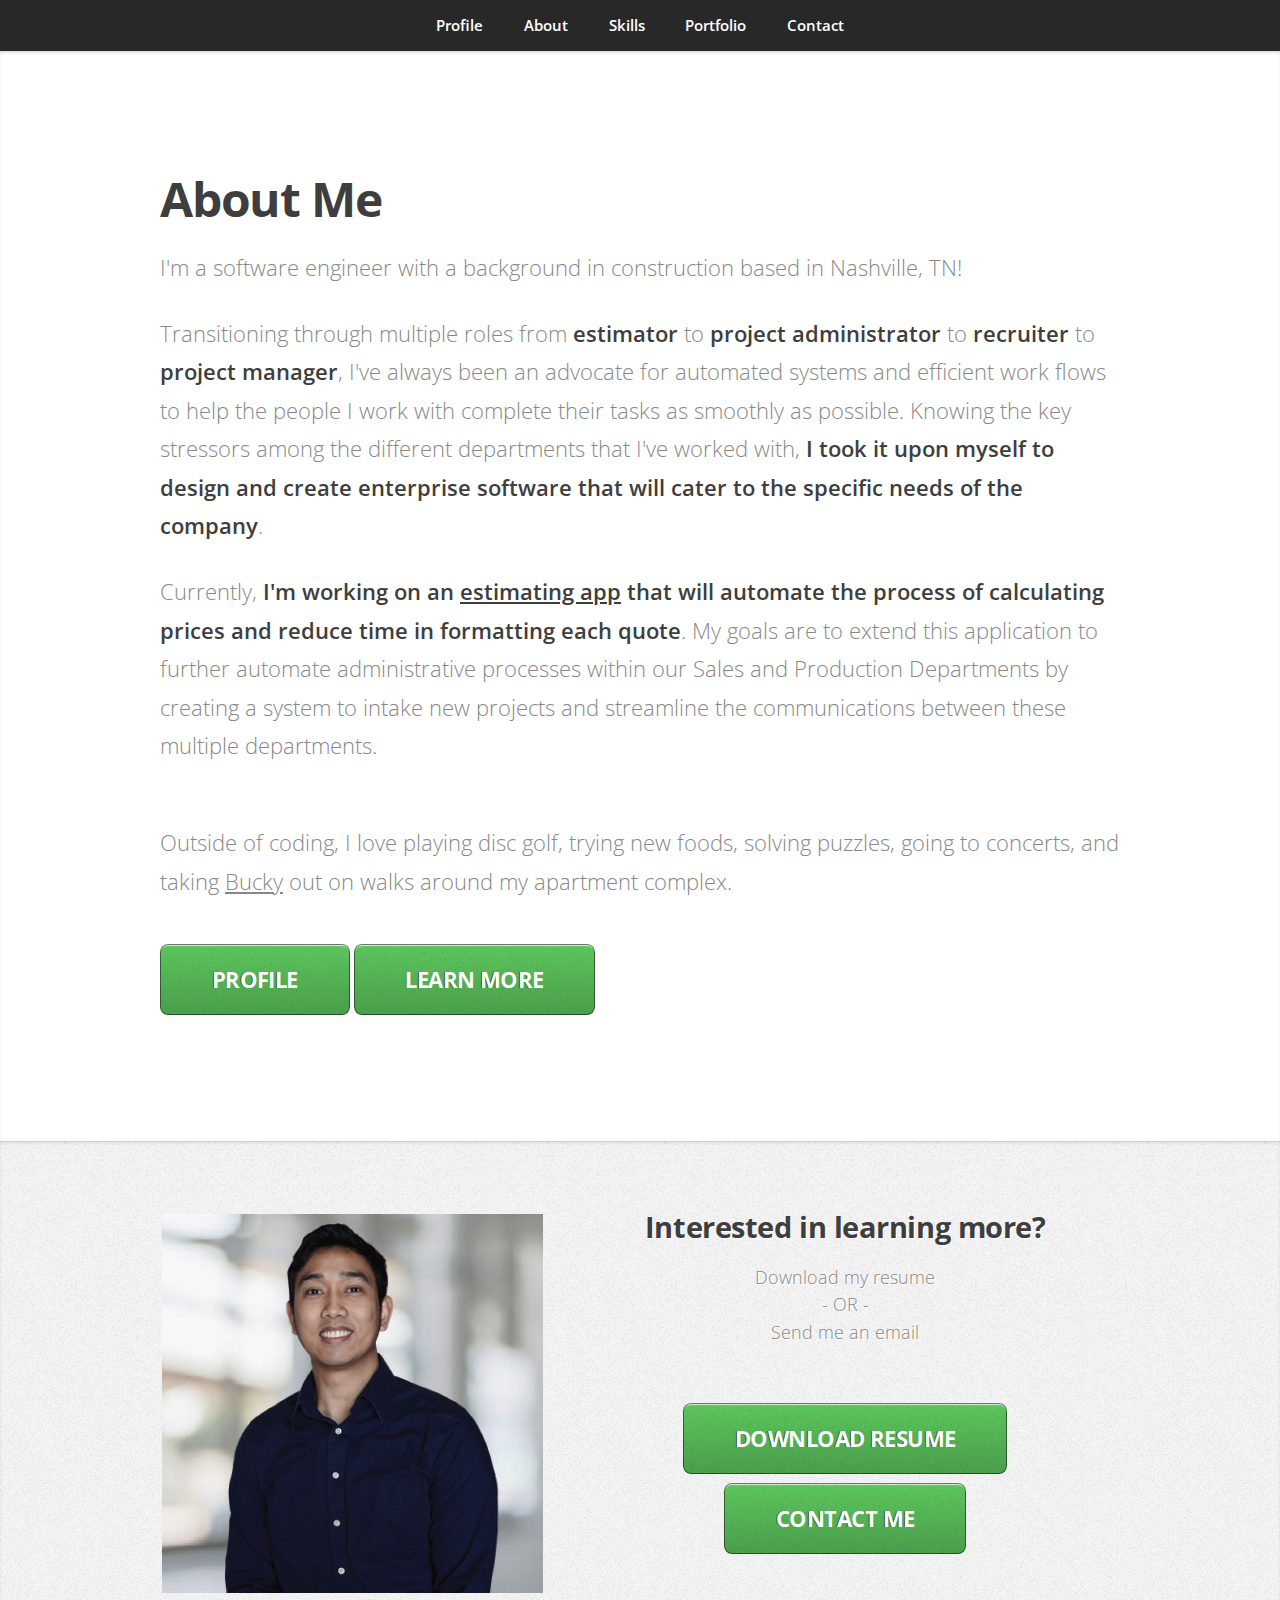
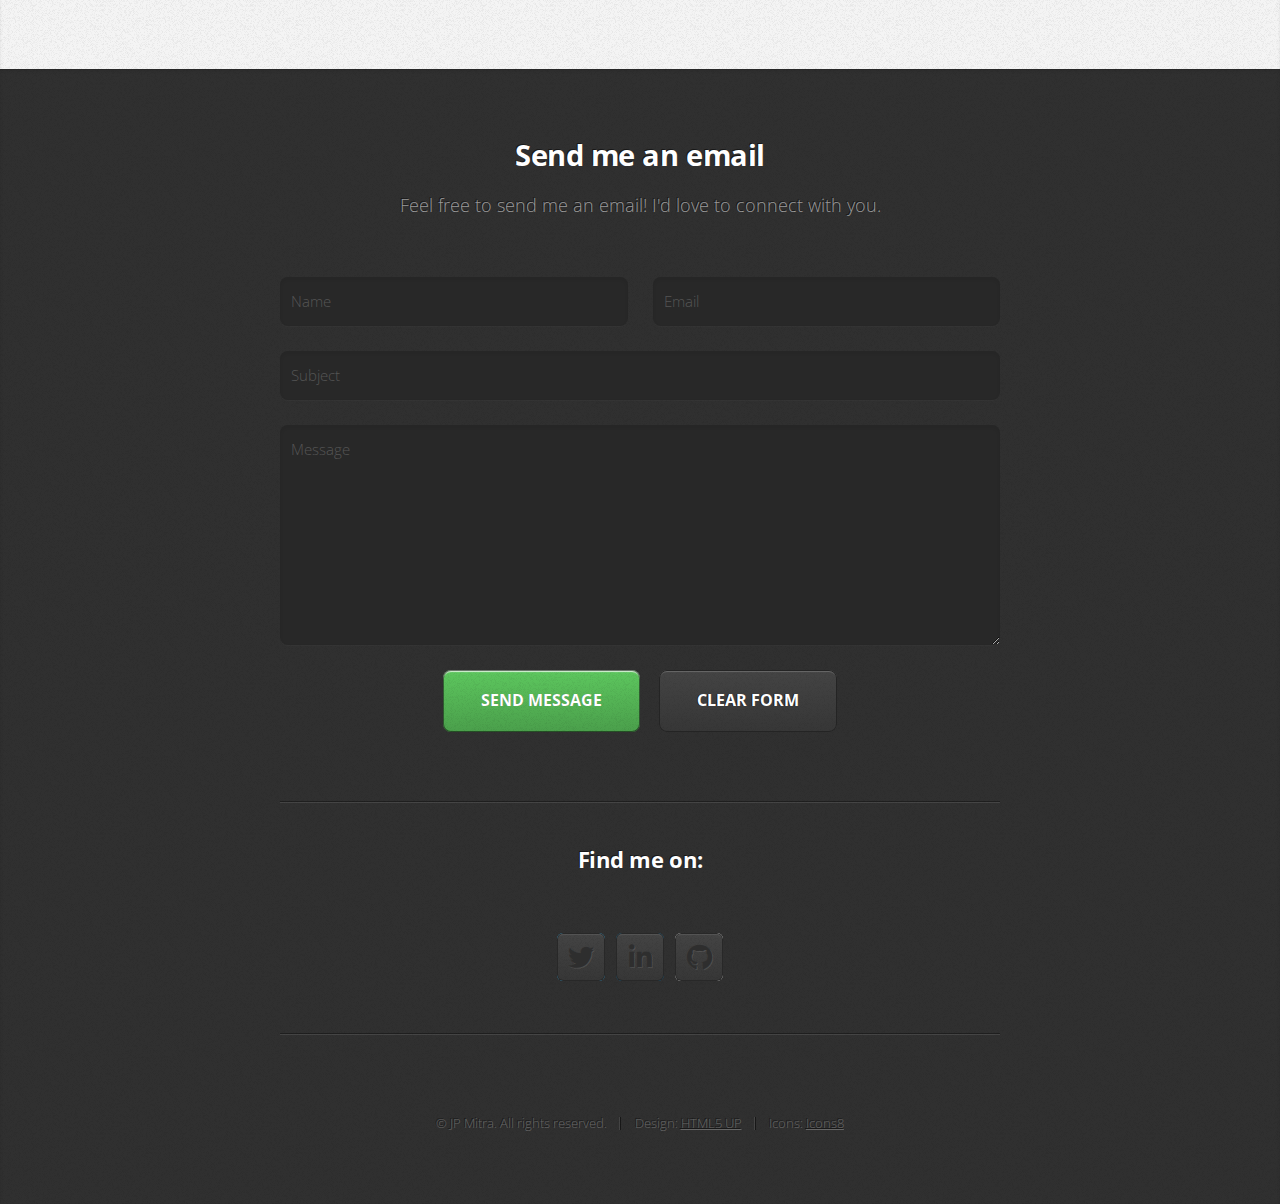
<file: about.html>
<!DOCTYPE HTML>
<!--
	Miniport by HTML5 UP
	html5up.net | @ajlkn
	Free for personal and commercial use under the CCA 3.0 license (html5up.net/license)
-->
<html>
	<head>
		<title>JP Mitra - Portfolio</title>
		<meta charset="utf-8" />
		<meta name="viewport" content="width=device-width, initial-scale=1, user-scalable=no" />
		<link rel="stylesheet" href="assets/css/main.css" />
	</head>
	<body class="is-preload">

		<!-- Nav -->
			<nav id="nav">
				<ul class="container">
					<li><a href="index.html">Profile</a></li>
					<li><a href="#about">About</a></li>
					<li><a href="index.html#skills">Skills</a></li>
					<li><a href="index.html#portfolio">Portfolio</a></li>
					<li><a href="#contact">Contact</a></li>
				</ul>
			</nav>

		<!-- Work -->
		<article id="top" class="wrapper style1">
			<div class="container">
				<header>
					<h1><strong>About Me</strong></h1>
					<p>I'm a software engineer with a background in construction based in Nashville, TN!</p>
					<br>
					<p>Transitioning through multiple roles from <strong>estimator</strong> to <strong>project administrator</strong> to <strong>recruiter</strong> to <strong>project manager</strong>, I've always been an advocate for automated systems and efficient work flows to help the people I work with complete their tasks as smoothly as possible. Knowing the key stressors among the different departments that I've worked with, <strong>I took it upon myself to design and create enterprise software that will cater to the specific needs of the company</strong>.</p>
					<br>
					<p>Currently, <strong>I'm working on an <a target="_blank" href="https://wa-console-manager-demo.netlify.app/">estimating app</a> that will automate the process of calculating prices and reduce time in formatting each quote</strong>. My goals are to extend this application to further automate administrative processes within our Sales and Production Departments by creating a system to intake new projects and streamline the communications between these multiple departments.</p>
				</header>
				<footer>
					<p>Outside of coding, I love playing disc golf, trying new foods, solving puzzles, going to concerts, and taking <a target="_blank" href="https://club-professionals.netlify.app/bucket.html">Bucky</a> out on walks around my apartment complex.</p>
					<a href="index.html" class="button large scrolly">PROFILE</a>
					<a href="#skills" class="button large scrolly">LEARN MORE</a>
				</footer>
			</div>
		</article>

		<!-- Home -->
			<article id="skills" class="wrapper style2">
				<div class="container">
					<div class="row">
						<div class="col-4 col-5-large col-12-medium">
							<span class="image fit about"><img src="images/jp-2022-color.jpg" alt="JP Mitra Profile Pic" /></span>
						</div>
						<div class="col-8 col-7-large col-12-medium">
							<header>
								<h2>Interested in learning more?</h2>
								<p>Download my resume <br>
								- OR - <br>
								Send me an email</p>
							</header>
							<a href="images/JP Mitra Resume (2022).pdf" class="button large">DOWNLOAD RESUME</a>
							<a href="#contact" class="button large scrolly">CONTACT ME</a>
						</div>
					</div>
				</div>
			</article>

		<!-- Contact -->
			<article id="contact" class="wrapper style4">
				<div class="container medium">
					<header>
						<h2>Send me an email</h2>
						<p>Feel free to send me an email! I'd love to connect with you.</p>
					</header>
					<div class="row">
						<div class="col-12">
							<form name="contact" method="post" data-netlify="true">
								<div class="row">
									<div class="col-6 col-12-small">
										<input type="text" name="name" id="name" placeholder="Name" />
									</div>
									<div class="col-6 col-12-small">
										<input type="text" name="email" id="email" placeholder="Email" />
									</div>
									<div class="col-12">
										<input type="text" name="subject" id="subject" placeholder="Subject" />
									</div>
									<div class="col-12">
										<textarea name="message" id="message" placeholder="Message"></textarea>
									</div>
									<div class="col-12">
										<ul class="actions">
											<li><input type="submit" value="SEND MESSAGE" /></li>
											<li><input type="reset" value="CLEAR FORM" class="alt" /></li>
										</ul>
									</div>
								</div>
							</form>
						</div>
						<div class="col-12">
							<hr />
							<h3>Find me on:</h3>
							<ul class="social">
								<li><a href="https://twitter.com/JohnestOfPauls" class="icon brands fa-twitter"><span class="label">Twitter</span></a></li>
								<!-- <li><a href="#" class="icon brands fa-facebook-f"><span class="label">Facebook</span></a></li> -->
								<!-- <li><a href="#" class="icon brands fa-dribbble"><span class="label">Dribbble</span></a></li> -->
								<li><a href="https://www.linkedin.com/in/jpmitra/" class="icon brands fa-linkedin-in"><span class="label">LinkedIn</span></a></li>
								<!-- <li><a href="#" class="icon brands fa-tumblr"><span class="label">Tumblr</span></a></li> -->
								<!-- <li><a href="#" class="icon brands fa-google-plus"><span class="label">Google+</span></a></li> -->
								<li><a href="https://github.com/mitch8020" class="icon brands fa-github"><span class="label">Github</span></a></li>
								<!--
								<li><a href="#" class="icon solid fa-rss"><span>RSS</span></a></li>
								<li><a href="#" class="icon brands fa-instagram"><span>Instagram</span></a></li>
								<li><a href="#" class="icon brands fa-foursquare"><span>Foursquare</span></a></li>
								<li><a href="#" class="icon brands fa-skype"><span>Skype</span></a></li>
								<li><a href="#" class="icon brands fa-soundcloud"><span>Soundcloud</span></a></li>
								<li><a href="#" class="icon brands fa-youtube"><span>YouTube</span></a></li>
								<li><a href="#" class="icon brands fa-blogger"><span>Blogger</span></a></li>
								<li><a href="#" class="icon brands fa-flickr"><span>Flickr</span></a></li>
								<li><a href="#" class="icon brands fa-vimeo"><span>Vimeo</span></a></li>
								-->
							</ul>
							<hr />
						</div>
					</div>
					<footer>
						<ul id="copyright">
							<li>&copy; JP Mitra. All rights reserved.</li><li>Design: <a href="http://html5up.net">HTML5 UP</a></li><li>Icons: <a target="_blank" href="https://icons8.com">Icons8</a></li>
						</ul>
					</footer>
				</div>
			</article>

		<!-- Scripts -->
			<script src="assets/js/jquery.min.js"></script>
			<script src="assets/js/jquery.scrolly.min.js"></script>
			<script src="assets/js/browser.min.js"></script>
			<script src="assets/js/breakpoints.min.js"></script>
			<script src="assets/js/util.js"></script>
			<script src="assets/js/main.js"></script>

	</body>
</html>
</file>
<file: assets/css/main.css>
@import url("https://fonts.googleapis.com/css?family=Open+Sans:300,300italic,600,600italic,700");
@import url("fontawesome-all.min.css");

/*
	Miniport by HTML5 UP
	html5up.net | @ajlkn
	Free for personal and commercial use under the CCA 3.0 license (html5up.net/license)
*/

html, body, div, span, applet, object,
iframe, h1, h2, h3, h4, h5, h6, p, blockquote,
pre, a, abbr, acronym, address, big, cite,
code, del, dfn, em, img, ins, kbd, q, s, samp,
small, strike, strong, sub, sup, tt, var, b,
u, i, center, dl, dt, dd, ol, ul, li, fieldset,
form, label, legend, table, caption, tbody,
tfoot, thead, tr, th, td, article, aside,
canvas, details, embed, figure, figcaption,
footer, header, hgroup, menu, nav, output, ruby,
section, summary, time, mark, audio, video {
	margin: 0;
	padding: 0;
	border: 0;
	font-size: 100%;
	font: inherit;
	vertical-align: baseline;}

article, aside, details, figcaption, figure,
footer, header, hgroup, menu, nav, section {
	display: block;}

body {
	line-height: 1;
}

ol, ul {
	list-style: none;
}

blockquote, q {
	quotes: none;
}

	blockquote:before, blockquote:after, q:before, q:after {
		content: '';
		content: none;
	}

table {
	border-collapse: collapse;
	border-spacing: 0;
}

body {
	-webkit-text-size-adjust: none;
}

mark {
	background-color: transparent;
	color: inherit;
}

input::-moz-focus-inner {
	border: 0;
	padding: 0;
}

input, select, textarea {
	-moz-appearance: none;
	-webkit-appearance: none;
	-ms-appearance: none;
	appearance: none;
}

/* Basic */

	html {
		box-sizing: border-box;
	}

	*, *:before, *:after {
		box-sizing: inherit;
	}

	body {
		padding-top: 3.5em;
	}

		body.is-preload *, body.is-preload *:before, body.is-preload *:after {
			-moz-animation: none !important;
			-webkit-animation: none !important;
			-ms-animation: none !important;
			animation: none !important;
			-moz-transition: none !important;
			-webkit-transition: none !important;
			-ms-transition: none !important;
			transition: none !important;
		}

	body, input, textarea, select {
		font-family: 'Open Sans', sans-serif;
		line-height: 1.85em;
		color: #888;
		font-weight: 300;
		font-size: 13pt;
	}

	a {
		-moz-transition: color .2s ease-in-out;
		-webkit-transition: color .2s ease-in-out;
		-ms-transition: color .2s ease-in-out;
		transition: color .2s ease-in-out;
		color: #43B3E0;
		text-decoration: underline;
	}

		a:hover {
			color: #43bff0 !important;
		}

		a img {
			border: 0;
		}

	b, strong {
		font-weight: 600;
		color: #3e3e3e;
	}

	i, em {
		font-style: italic;
	}

	sub {
		position: relative;
		top: 0.5em;
		font-size: 0.8em;
	}

	sup {
		position: relative;
		top: -0.5em;
		font-size: 0.8em;
	}

	blockquote {
		border-left: solid 0.75em #eee;
		padding: 1em 0 1em 1.5em;
		font-style: italic;
	}

	h1, h2, h3, h4, h5, h6 {
		color: #3e3e3e;
		margin: 0 0 0.75em 0;
	}

	h1 a, h2 a, h3 a, h4 a, h5 a, h6 a {
		text-decoration: none;
		color: inherit;
	}

	h2, h3, h4, h5, h6 {
		font-weight: 700;
	}

	h1 {
		font-size: 3.25em;
		letter-spacing: -0.025em;
		font-weight: 300;
	}

		h1 strong {
			font-weight: 700;
		}

	h2 {
		font-size: 2em;
		letter-spacing: -0.015em;
	}

	h3 {
		font-size: 1.5em;
		letter-spacing: -0.015em;
		height: 1.5em;
		padding-bottom: 3em;
		vertical-align: middle;
	}

	h3 + p.tech {
		height: 4em;
		padding-top: .5em;
		vertical-align: middle;
	}

	em, i {
		font-style: italic;
	}

	br.clear {
		clear: both;
	}

	hr {
		border: 0;
		border-top: solid 1px #444;
		border-top-color: rgba(0, 0, 0, 0.35);
		box-shadow: 0px 1px 0px 0px rgba(255, 255, 255, 0.1);
		height: 1px;
		margin: 3em 0;
	}

	p, ul, ol, dl, table {
		margin-bottom: 2em;
	}

	header {
		margin: 0 0 3em 0;
	}

		header > p {
			font-size: 1.25em;
			margin: 0;
		}

	footer {
		margin: 3em 0 0 0;
	}

		footer > p {
			font-size: 1.25em;
		}

/* Container */

	.container {
		margin: 0 auto;
		max-width: calc(100% - 50px);
		width: 1200px;
	}

		.container.medium {
			width: 900px;
		}

		@media screen and (max-width: 1680px) {

			.container {
				width: 1200px;
			}

				.container.medium {
					width: 900px;
				}

		}

		@media screen and (max-width: 1280px) {

			.container {
				width: 960px;
			}

				.container.medium {
					width: 720px;
				}

		}

		@media screen and (max-width: 980px) {

			.container {
				width: 100%;
			}

				.container.medium {
					width: 75%;
				}

		}

		@media screen and (max-width: 736px) {

			.container {
				width: 100%;
				max-width: calc(100% - 30px);
			}

				.container.medium {
					width: 100%;
				}

		}

/* Row */

	.row {
		display: flex;
		flex-wrap: wrap;
		box-sizing: border-box;
		align-items: stretch;
	}

		.row > * {
			box-sizing: border-box;
		}

		.row.gtr-uniform > * > :last-child {
			margin-bottom: 0;
		}

		.row.aln-left {
			justify-content: flex-start;
		}

		.row.aln-center {
			justify-content: center;
		}

		.row.aln-right {
			justify-content: flex-end;
		}

		.row.aln-top {
			align-items: flex-start;
		}

		.row.aln-middle {
			align-items: center;
		}

		.row.aln-bottom {
			align-items: flex-end;
		}

		.row > .imp {
			order: -1;
		}

		.row > .col-1 {
			width: 8.33333%;
		}

		.row > .off-1 {
			margin-left: 8.33333%;
		}

		.row > .col-2 {
			width: 16.66667%;
		}

		.row > .off-2 {
			margin-left: 16.66667%;
		}

		.row > .col-3 {
			width: 25%;
		}

		.row > .off-3 {
			margin-left: 25%;
		}

		.row > .col-4 {
			width: 33.33333%;
		}

		.row > .off-4 {
			margin-left: 33.33333%;
		}

		.row > .col-5 {
			width: 41.66667%;
		}

		.row > .off-5 {
			margin-left: 41.66667%;
		}

		.row > .col-6 {
			width: 50%;
		}

		.row > .off-6 {
			margin-left: 50%;
		}

		.row > .col-7 {
			width: 58.33333%;
		}

		.row > .off-7 {
			margin-left: 58.33333%;
		}

		.row > .col-8 {
			width: 66.66667%;
		}

		.row > .off-8 {
			margin-left: 66.66667%;
		}

		.row > .col-9 {
			width: 75%;
		}

		.row > .off-9 {
			margin-left: 75%;
		}

		.row > .col-10 {
			width: 83.33333%;
		}

		.row > .off-10 {
			margin-left: 83.33333%;
		}

		.row > .col-11 {
			width: 91.66667%;
		}

		.row > .off-11 {
			margin-left: 91.66667%;
		}

		.row > .col-12 {
			width: 100%;
		}

		.row > .off-12 {
			margin-left: 100%;
		}

		.row.gtr-0 {
			margin-top: 0px;
			margin-left: 0px;
		}

			.row.gtr-0 > * {
				padding: 0px 0 0 0px;
			}

			.row.gtr-0.gtr-uniform {
				margin-top: 0px;
			}

				.row.gtr-0.gtr-uniform > * {
					padding-top: 0px;
				}

		.row.gtr-25 {
			margin-top: -6.25px;
			margin-left: -6.25px;
		}

			.row.gtr-25 > * {
				padding: 6.25px 0 0 6.25px;
			}

			.row.gtr-25.gtr-uniform {
				margin-top: -6.25px;
			}

				.row.gtr-25.gtr-uniform > * {
					padding-top: 6.25px;
				}

		.row.gtr-50 {
			margin-top: -12.5px;
			margin-left: -12.5px;
		}

			.row.gtr-50 > * {
				padding: 12.5px 0 0 12.5px;
			}

			.row.gtr-50.gtr-uniform {
				margin-top: -12.5px;
			}

				.row.gtr-50.gtr-uniform > * {
					padding-top: 12.5px;
				}

		.row {
			margin-top: -25px;
			margin-left: -25px;
		}

			.row > * {
				padding: 25px 0 0 25px;
			}

			.row.gtr-uniform {
				margin-top: -25px;
			}

				.row.gtr-uniform > * {
					padding-top: 25px;
				}

		.row.gtr-150 {
			margin-top: -37.5px;
			margin-left: -37.5px;
		}

			.row.gtr-150 > * {
				padding: 37.5px 0 0 37.5px;
			}

			.row.gtr-150.gtr-uniform {
				margin-top: -37.5px;
			}

				.row.gtr-150.gtr-uniform > * {
					padding-top: 37.5px;
				}

		.row.gtr-200 {
			margin-top: -50px;
			margin-left: -50px;
		}

			.row.gtr-200 > * {
				padding: 50px 0 0 50px;
			}

			.row.gtr-200.gtr-uniform {
				margin-top: -50px;
			}

				.row.gtr-200.gtr-uniform > * {
					padding-top: 50px;
				}

		@media screen and (max-width: 1680px) {

			.row {
				display: flex;
				flex-wrap: wrap;
				box-sizing: border-box;
				align-items: stretch;
			}

				.row > * {
					box-sizing: border-box;
				}

				.row.gtr-uniform > * > :last-child {
					margin-bottom: 0;
				}

				.row.aln-left {
					justify-content: flex-start;
				}

				.row.aln-center {
					justify-content: center;
				}

				.row.aln-right {
					justify-content: flex-end;
				}

				.row.aln-top {
					align-items: flex-start;
				}

				.row.aln-middle {
					align-items: center;
				}

				.row.aln-bottom {
					align-items: flex-end;
				}

				.row > .imp-xlarge {
					order: -1;
				}

				.row > .col-1-xlarge {
					width: 8.33333%;
				}

				.row > .off-1-xlarge {
					margin-left: 8.33333%;
				}

				.row > .col-2-xlarge {
					width: 16.66667%;
				}

				.row > .off-2-xlarge {
					margin-left: 16.66667%;
				}

				.row > .col-3-xlarge {
					width: 25%;
				}

				.row > .off-3-xlarge {
					margin-left: 25%;
				}

				.row > .col-4-xlarge {
					width: 33.33333%;
				}

				.row > .off-4-xlarge {
					margin-left: 33.33333%;
				}

				.row > .col-5-xlarge {
					width: 41.66667%;
				}

				.row > .off-5-xlarge {
					margin-left: 41.66667%;
				}

				.row > .col-6-xlarge {
					width: 50%;
				}

				.row > .off-6-xlarge {
					margin-left: 50%;
				}

				.row > .col-7-xlarge {
					width: 58.33333%;
				}

				.row > .off-7-xlarge {
					margin-left: 58.33333%;
				}

				.row > .col-8-xlarge {
					width: 66.66667%;
				}

				.row > .off-8-xlarge {
					margin-left: 66.66667%;
				}

				.row > .col-9-xlarge {
					width: 75%;
				}

				.row > .off-9-xlarge {
					margin-left: 75%;
				}

				.row > .col-10-xlarge {
					width: 83.33333%;
				}

				.row > .off-10-xlarge {
					margin-left: 83.33333%;
				}

				.row > .col-11-xlarge {
					width: 91.66667%;
				}

				.row > .off-11-xlarge {
					margin-left: 91.66667%;
				}

				.row > .col-12-xlarge {
					width: 100%;
				}

				.row > .off-12-xlarge {
					margin-left: 100%;
				}

				.row.gtr-0 {
					margin-top: 0px;
					margin-left: 0px;
				}

					.row.gtr-0 > * {
						padding: 0px 0 0 0px;
					}

					.row.gtr-0.gtr-uniform {
						margin-top: 0px;
					}

						.row.gtr-0.gtr-uniform > * {
							padding-top: 0px;
						}

				.row.gtr-25 {
					margin-top: -6.25px;
					margin-left: -6.25px;
				}

					.row.gtr-25 > * {
						padding: 6.25px 0 0 6.25px;
					}

					.row.gtr-25.gtr-uniform {
						margin-top: -6.25px;
					}

						.row.gtr-25.gtr-uniform > * {
							padding-top: 6.25px;
						}

				.row.gtr-50 {
					margin-top: -12.5px;
					margin-left: -12.5px;
				}

					.row.gtr-50 > * {
						padding: 12.5px 0 0 12.5px;
					}

					.row.gtr-50.gtr-uniform {
						margin-top: -12.5px;
					}

						.row.gtr-50.gtr-uniform > * {
							padding-top: 12.5px;
						}

				.row {
					margin-top: -25px;
					margin-left: -25px;
				}

					.row > * {
						padding: 25px 0 0 25px;
					}

					.row.gtr-uniform {
						margin-top: -25px;
					}

						.row.gtr-uniform > * {
							padding-top: 25px;
						}

				.row.gtr-150 {
					margin-top: -37.5px;
					margin-left: -37.5px;
				}

					.row.gtr-150 > * {
						padding: 37.5px 0 0 37.5px;
					}

					.row.gtr-150.gtr-uniform {
						margin-top: -37.5px;
					}

						.row.gtr-150.gtr-uniform > * {
							padding-top: 37.5px;
						}

				.row.gtr-200 {
					margin-top: -50px;
					margin-left: -50px;
				}

					.row.gtr-200 > * {
						padding: 50px 0 0 50px;
					}

					.row.gtr-200.gtr-uniform {
						margin-top: -50px;
					}

						.row.gtr-200.gtr-uniform > * {
							padding-top: 50px;
						}

		}

		@media screen and (max-width: 1280px) {

			.row {
				display: flex;
				flex-wrap: wrap;
				box-sizing: border-box;
				align-items: stretch;
			}

				.row > * {
					box-sizing: border-box;
				}

				.row.gtr-uniform > * > :last-child {
					margin-bottom: 0;
				}

				.row.aln-left {
					justify-content: flex-start;
				}

				.row.aln-center {
					justify-content: center;
				}

				.row.aln-right {
					justify-content: flex-end;
				}

				.row.aln-top {
					align-items: flex-start;
				}

				.row.aln-middle {
					align-items: center;
				}

				.row.aln-bottom {
					align-items: flex-end;
				}

				.row > .imp-large {
					order: -1;
				}

				.row > .col-1-large {
					width: 8.33333%;
				}

				.row > .off-1-large {
					margin-left: 8.33333%;
				}

				.row > .col-2-large {
					width: 16.66667%;
				}

				.row > .off-2-large {
					margin-left: 16.66667%;
				}

				.row > .col-3-large {
					width: 25%;
				}

				.row > .off-3-large {
					margin-left: 25%;
				}

				.row > .col-4-large {
					width: 33.33333%;
				}

				.row > .off-4-large {
					margin-left: 33.33333%;
				}

				.row > .col-5-large {
					width: 41.66667%;
				}

				.row > .off-5-large {
					margin-left: 41.66667%;
				}

				.row > .col-6-large {
					width: 50%;
				}

				.row > .off-6-large {
					margin-left: 50%;
				}

				.row > .col-7-large {
					width: 58.33333%;
				}

				.row > .off-7-large {
					margin-left: 58.33333%;
				}

				.row > .col-8-large {
					width: 66.66667%;
				}

				.row > .off-8-large {
					margin-left: 66.66667%;
				}

				.row > .col-9-large {
					width: 75%;
				}

				.row > .off-9-large {
					margin-left: 75%;
				}

				.row > .col-10-large {
					width: 83.33333%;
				}

				.row > .off-10-large {
					margin-left: 83.33333%;
				}

				.row > .col-11-large {
					width: 91.66667%;
				}

				.row > .off-11-large {
					margin-left: 91.66667%;
				}

				.row > .col-12-large {
					width: 100%;
				}

				.row > .off-12-large {
					margin-left: 100%;
				}

				.row.gtr-0 {
					margin-top: 0px;
					margin-left: 0px;
				}

					.row.gtr-0 > * {
						padding: 0px 0 0 0px;
					}

					.row.gtr-0.gtr-uniform {
						margin-top: 0px;
					}

						.row.gtr-0.gtr-uniform > * {
							padding-top: 0px;
						}

				.row.gtr-25 {
					margin-top: -6.25px;
					margin-left: -6.25px;
				}

					.row.gtr-25 > * {
						padding: 6.25px 0 0 6.25px;
					}

					.row.gtr-25.gtr-uniform {
						margin-top: -6.25px;
					}

						.row.gtr-25.gtr-uniform > * {
							padding-top: 6.25px;
						}

				.row.gtr-50 {
					margin-top: -12.5px;
					margin-left: -12.5px;
				}

					.row.gtr-50 > * {
						padding: 12.5px 0 0 12.5px;
					}

					.row.gtr-50.gtr-uniform {
						margin-top: -12.5px;
					}

						.row.gtr-50.gtr-uniform > * {
							padding-top: 12.5px;
						}

				.row {
					margin-top: -25px;
					margin-left: -25px;
				}

					.row > * {
						padding: 25px 0 0 25px;
					}

					.row.gtr-uniform {
						margin-top: -25px;
					}

						.row.gtr-uniform > * {
							padding-top: 25px;
						}

				.row.gtr-150 {
					margin-top: -37.5px;
					margin-left: -37.5px;
				}

					.row.gtr-150 > * {
						padding: 37.5px 0 0 37.5px;
					}

					.row.gtr-150.gtr-uniform {
						margin-top: -37.5px;
					}

						.row.gtr-150.gtr-uniform > * {
							padding-top: 37.5px;
						}

				.row.gtr-200 {
					margin-top: -50px;
					margin-left: -50px;
				}

					.row.gtr-200 > * {
						padding: 50px 0 0 50px;
					}

					.row.gtr-200.gtr-uniform {
						margin-top: -50px;
					}

						.row.gtr-200.gtr-uniform > * {
							padding-top: 50px;
						}

		}

		@media screen and (max-width: 980px) {

			.row {
				display: flex;
				flex-wrap: wrap;
				box-sizing: border-box;
				align-items: stretch;
			}

				.row > * {
					box-sizing: border-box;
				}

				.row.gtr-uniform > * > :last-child {
					margin-bottom: 0;
				}

				.row.aln-left {
					justify-content: flex-start;
				}

				.row.aln-center {
					justify-content: center;
				}

				.row.aln-right {
					justify-content: flex-end;
				}

				.row.aln-top {
					align-items: flex-start;
				}

				.row.aln-middle {
					align-items: center;
				}

				.row.aln-bottom {
					align-items: flex-end;
				}

				.row > .imp-medium {
					order: -1;
				}

				.row > .col-1-medium {
					width: 8.33333%;
				}

				.row > .off-1-medium {
					margin-left: 8.33333%;
				}

				.row > .col-2-medium {
					width: 16.66667%;
				}

				.row > .off-2-medium {
					margin-left: 16.66667%;
				}

				.row > .col-3-medium {
					width: 25%;
				}

				.row > .off-3-medium {
					margin-left: 25%;
				}

				.row > .col-4-medium {
					width: 33.33333%;
				}

				.row > .off-4-medium {
					margin-left: 33.33333%;
				}

				.row > .col-5-medium {
					width: 41.66667%;
				}

				.row > .off-5-medium {
					margin-left: 41.66667%;
				}

				.row > .col-6-medium {
					width: 50%;
				}

				.row > .off-6-medium {
					margin-left: 50%;
				}

				.row > .col-7-medium {
					width: 58.33333%;
				}

				.row > .off-7-medium {
					margin-left: 58.33333%;
				}

				.row > .col-8-medium {
					width: 66.66667%;
				}

				.row > .off-8-medium {
					margin-left: 66.66667%;
				}

				.row > .col-9-medium {
					width: 75%;
				}

				.row > .off-9-medium {
					margin-left: 75%;
				}

				.row > .col-10-medium {
					width: 83.33333%;
				}

				.row > .off-10-medium {
					margin-left: 83.33333%;
				}

				.row > .col-11-medium {
					width: 91.66667%;
				}

				.row > .off-11-medium {
					margin-left: 91.66667%;
				}

				.row > .col-12-medium {
					width: 100%;
				}

				.row > .off-12-medium {
					margin-left: 100%;
				}

				.row.gtr-0 {
					margin-top: 0px;
					margin-left: 0px;
				}

					.row.gtr-0 > * {
						padding: 0px 0 0 0px;
					}

					.row.gtr-0.gtr-uniform {
						margin-top: 0px;
					}

						.row.gtr-0.gtr-uniform > * {
							padding-top: 0px;
						}

				.row.gtr-25 {
					margin-top: -6.25px;
					margin-left: -6.25px;
				}

					.row.gtr-25 > * {
						padding: 6.25px 0 0 6.25px;
					}

					.row.gtr-25.gtr-uniform {
						margin-top: -6.25px;
					}

						.row.gtr-25.gtr-uniform > * {
							padding-top: 6.25px;
						}

				.row.gtr-50 {
					margin-top: -12.5px;
					margin-left: -12.5px;
				}

					.row.gtr-50 > * {
						padding: 12.5px 0 0 12.5px;
					}

					.row.gtr-50.gtr-uniform {
						margin-top: -12.5px;
					}

						.row.gtr-50.gtr-uniform > * {
							padding-top: 12.5px;
						}

				.row {
					margin-top: -25px;
					margin-left: -25px;
				}

					.row > * {
						padding: 25px 0 0 25px;
					}

					.row.gtr-uniform {
						margin-top: -25px;
					}

						.row.gtr-uniform > * {
							padding-top: 25px;
						}

				.row.gtr-150 {
					margin-top: -37.5px;
					margin-left: -37.5px;
				}

					.row.gtr-150 > * {
						padding: 37.5px 0 0 37.5px;
					}

					.row.gtr-150.gtr-uniform {
						margin-top: -37.5px;
					}

						.row.gtr-150.gtr-uniform > * {
							padding-top: 37.5px;
						}

				.row.gtr-200 {
					margin-top: -50px;
					margin-left: -50px;
				}

					.row.gtr-200 > * {
						padding: 50px 0 0 50px;
					}

					.row.gtr-200.gtr-uniform {
						margin-top: -50px;
					}

						.row.gtr-200.gtr-uniform > * {
							padding-top: 50px;
						}

		}

		@media screen and (max-width: 736px) {

			.row {
				display: flex;
				flex-wrap: wrap;
				box-sizing: border-box;
				align-items: stretch;
			}

				.row > * {
					box-sizing: border-box;
				}

				.row.gtr-uniform > * > :last-child {
					margin-bottom: 0;
				}

				.row.aln-left {
					justify-content: flex-start;
				}

				.row.aln-center {
					justify-content: center;
				}

				.row.aln-right {
					justify-content: flex-end;
				}

				.row.aln-top {
					align-items: flex-start;
				}

				.row.aln-middle {
					align-items: center;
				}

				.row.aln-bottom {
					align-items: flex-end;
				}

				.row > .imp-small {
					order: -1;
				}

				.row > .col-1-small {
					width: 8.33333%;
				}

				.row > .off-1-small {
					margin-left: 8.33333%;
				}

				.row > .col-2-small {
					width: 16.66667%;
				}

				.row > .off-2-small {
					margin-left: 16.66667%;
				}

				.row > .col-3-small {
					width: 25%;
				}

				.row > .off-3-small {
					margin-left: 25%;
				}

				.row > .col-4-small {
					width: 33.33333%;
				}

				.row > .off-4-small {
					margin-left: 33.33333%;
				}

				.row > .col-5-small {
					width: 41.66667%;
				}

				.row > .off-5-small {
					margin-left: 41.66667%;
				}

				.row > .col-6-small {
					width: 50%;
				}

				.row > .off-6-small {
					margin-left: 50%;
				}

				.row > .col-7-small {
					width: 58.33333%;
				}

				.row > .off-7-small {
					margin-left: 58.33333%;
				}

				.row > .col-8-small {
					width: 66.66667%;
				}

				.row > .off-8-small {
					margin-left: 66.66667%;
				}

				.row > .col-9-small {
					width: 75%;
				}

				.row > .off-9-small {
					margin-left: 75%;
				}

				.row > .col-10-small {
					width: 83.33333%;
				}

				.row > .off-10-small {
					margin-left: 83.33333%;
				}

				.row > .col-11-small {
					width: 91.66667%;
				}

				.row > .off-11-small {
					margin-left: 91.66667%;
				}

				.row > .col-12-small {
					width: 100%;
				}

				.row > .off-12-small {
					margin-left: 100%;
				}

				.row.gtr-0 {
					margin-top: 0px;
					margin-left: 0px;
				}

					.row.gtr-0 > * {
						padding: 0px 0 0 0px;
					}

					.row.gtr-0.gtr-uniform {
						margin-top: 0px;
					}

						.row.gtr-0.gtr-uniform > * {
							padding-top: 0px;
						}

				.row.gtr-25 {
					margin-top: -3.75px;
					margin-left: -3.75px;
				}

					.row.gtr-25 > * {
						padding: 3.75px 0 0 3.75px;
					}

					.row.gtr-25.gtr-uniform {
						margin-top: -3.75px;
					}

						.row.gtr-25.gtr-uniform > * {
							padding-top: 3.75px;
						}

				.row.gtr-50 {
					margin-top: -7.5px;
					margin-left: -7.5px;
				}

					.row.gtr-50 > * {
						padding: 7.5px 0 0 7.5px;
					}

					.row.gtr-50.gtr-uniform {
						margin-top: -7.5px;
					}

						.row.gtr-50.gtr-uniform > * {
							padding-top: 7.5px;
						}

				.row {
					margin-top: -15px;
					margin-left: -15px;
				}

					.row > * {
						padding: 15px 0 0 15px;
					}

					.row.gtr-uniform {
						margin-top: -15px;
					}

						.row.gtr-uniform > * {
							padding-top: 15px;
						}

				.row.gtr-150 {
					margin-top: -22.5px;
					margin-left: -22.5px;
				}

					.row.gtr-150 > * {
						padding: 22.5px 0 0 22.5px;
					}

					.row.gtr-150.gtr-uniform {
						margin-top: -22.5px;
					}

						.row.gtr-150.gtr-uniform > * {
							padding-top: 22.5px;
						}

				.row.gtr-200 {
					margin-top: -30px;
					margin-left: -30px;
				}

					.row.gtr-200 > * {
						padding: 30px 0 0 30px;
					}

					.row.gtr-200.gtr-uniform {
						margin-top: -30px;
					}

						.row.gtr-200.gtr-uniform > * {
							padding-top: 30px;
						}

		}

/* Form */

	form label {
		color: #3e3e3e;
		font-weight: 700;
		display: block;
		margin: 0 0 0.5em 0;
	}

	form input[type=text],
	form input[type=email],
	form input[type=password],
	form select,
	form textarea {
		-moz-transition: background .2s ease-in-out, box-shadow .2s ease-in-out;
		-webkit-transition: background .2s ease-in-out, box-shadow .2s ease-in-out;
		-ms-transition: background .2s ease-in-out, box-shadow .2s ease-in-out;
		transition: background .2s ease-in-out, box-shadow .2s ease-in-out;
		-webkit-appearance: none;
		display: block;
		border: 0;
		padding: 0.75em;
		font-size: 1em;
		border-radius: 8px;
		border: solid 1px #ddd;
		background: #fff;
		color: #bbb;
		box-shadow: inset 0px 2px 3px 1px rgba(0, 0, 0, 0.05), 0px 1px 0px 0px rgba(255, 255, 255, 0.025);
		width: 100%;
	}

		form input[type=text]:focus,
		form input[type=email]:focus,
		form input[type=password]:focus,
		form select:focus,
		form textarea:focus {
			background: #fafafa;
			box-shadow: inset 0px 2px 5px 0px rgba(0, 0, 0, 0.05), 0px 1px 0px 0px rgba(255, 255, 255, 0.025), inset 0px 0px 2px 1px #43bff0;
		}

	form textarea {
		height: 15em;
	}

	form .actions:last-child {
		margin-bottom: 0;
	}

	form ::-webkit-input-placeholder {
		color: #555 !important;
	}

	form :-moz-placeholder {
		color: #555 !important;
	}

	form ::-moz-placeholder {
		color: #555 !important;
	}

	form :-ms-input-placeholder {
		color: #555 !important;
	}

	form ::-moz-focus-inner {
		border: 0;
	}

/* Tables */

	table {
		width: 100%;
	}

		table.default {
			width: 100%;
		}

			table.default tr {
				border-top: solid 1px #eee;
			}

				table.default tr:first-child {
					border-top: 0;
				}

			table.default td {
				padding: 0.5em 1em 0.5em 1em;
			}

			table.default th {
				text-align: left;
				padding: 0.5em 1em 0.5em 1em;
				font-weight: 600;
				margin: 0 0 1em 0;
			}

			table.default thead {
				background: #4f4f4f;
				color: #fff;
			}

/* Section/Article */

	section, article {
		margin-bottom: 3em;
	}

	section > :last-child,
	article > :last-child,
	section:last-child,
	article:last-child {
		margin-bottom: 0;
	}

/* Image */

	.image {
		display: inline-block;
		position: relative;
	}

		.image img {
			display: block;
			width: 100%;
		}

		.image.fit {
			display: block;
			width: 100%;
		}

		.image.featured {
			display: block;
			width: 100%;
			margin: 0 0 2em 0;
		}

		.image.left {
			float: left;
			margin: 0 2em 2em 0;
		}

		.image.centered {
			display: block;
			margin: 0 0 2em 0;
		}

			.image.centered img {
				margin: 0 auto;
				width: auto;
			}

/* Button */

	input[type="button"],
	input[type="submit"],
	input[type="reset"],
	button,
	.button {
		background-image: url("images/bg.png"), -moz-linear-gradient(top, rgba(0, 0, 0, 0), rgba(0, 0, 0, 0.2));
		background-image: url("images/bg.png"), -webkit-linear-gradient(top, rgba(0, 0, 0, 0), rgba(0, 0, 0, 0.2));
		background-image: url("images/bg.png"), -ms-linear-gradient(top, rgba(0, 0, 0, 0), rgba(0, 0, 0, 0.2));
		background-image: url("images/bg.png"), linear-gradient(top, rgba(0, 0, 0, 0), rgba(0, 0, 0, 0.2));
		-moz-transition: background-color .2s ease-in-out;
		-webkit-transition: background-color .2s ease-in-out;
		-ms-transition: background-color .2s ease-in-out;
		transition: background-color .2s ease-in-out;
		-webkit-appearance: none;
		position: relative;
		display: inline-block;
		color: #fff !important;
		text-decoration: none;
		font-weight: 700;
		border: 0;
		outline: 0;
		cursor: pointer;
		border-radius: 8px;
		text-shadow: -.5px -.5px .25px rgba(0, 0, 0, 0.5);
		overflow: hidden;
		box-shadow: inset 0px 0px 0px 1px rgba(0, 0, 0, 0.5), inset 0px 2px 1px 0px rgba(255, 255, 255, 0.75);
		background-color: 
		#5dc75e;
		padding: 1em 2.35em 1em 2.35em;
		font-size: 1.1em;
		max-width: 24em;
	}

		input[type="button"]:hover,
		input[type="submit"]:hover,
		input[type="reset"]:hover,
		button:hover,
		.button:hover {
			background-color: 
			#008001;
			color: #fff !important;
		}

		input[type="button"]:active,
		input[type="submit"]:active,
		input[type="reset"]:active,
		button:active,
		.button:active {
			background-color: 
			#008001;
			top: 1px;
		}

		input[type="button"].large,
		input[type="submit"].large,
		input[type="reset"].large,
		button.large,
		.button.large {
			font-size: 1.5em;
			letter-spacing: -0.025em;
		}

		input[type="button"].alt,
		input[type="submit"].alt,
		input[type="reset"].alt,
		button.alt,
		.button.alt {
			background-color: #444;
			box-shadow: inset 0px 0px 0px 1px #242424, inset 0px 2px 1px 0px rgba(255, 255, 255, 0.2);
		}

			input[type="button"].alt:hover,
			input[type="submit"].alt:hover,
			input[type="reset"].alt:hover,
			button.alt:hover,
			.button.alt:hover {
				background-color: #4f4f4f;
				color: #fff !important;
			}

			input[type="button"].alt:active,
			input[type="submit"].alt:active,
			input[type="reset"].alt:active,
			button.alt:active,
			.button.alt:active {
				background-color: #3f3f3f;
			}

/* List */

	ul {
		list-style: none;
		padding-left: 1em;
	}

		ul li {
			padding-left: 0.5em;
		}

	ol {
		list-style: decimal;
		padding-left: 1.25em;
	}

		ol li {
			padding-left: 0.25em;
		}

/* Social */

	ul.social {
		cursor: default;
		margin: 0;
		list-style: none;
		padding-left: 0;
	}

		ul.social li {
			position: relative;
			display: inline-block;
			margin: 0.25em;
			top: 0;
			padding-left: 0;
		}

			ul.social li a {
				-moz-transition: top .2s ease-in-out;
				-webkit-transition: top .2s ease-in-out;
				-ms-transition: top .2s ease-in-out;
				transition: top .2s ease-in-out;
				display: block;
				width: 48px;
				height: 48px;
				border-radius: 6px;
				top: 0;
				position: relative;
			}

				ul.social li a:before {
					background-image: url("images/bg.png"), -moz-linear-gradient(top, rgba(0, 0, 0, 0), rgba(0, 0, 0, 0.2));
					background-image: url("images/bg.png"), -webkit-linear-gradient(top, rgba(0, 0, 0, 0), rgba(0, 0, 0, 0.2));
					background-image: url("images/bg.png"), -ms-linear-gradient(top, rgba(0, 0, 0, 0), rgba(0, 0, 0, 0.2));
					background-image: url("images/bg.png"), linear-gradient(top, rgba(0, 0, 0, 0), rgba(0, 0, 0, 0.2));
					-moz-transition: background-color .2s ease-in-out;
					-webkit-transition: background-color .2s ease-in-out;
					-ms-transition: background-color .2s ease-in-out;
					transition: background-color .2s ease-in-out;
					background-color: #444;
					border-radius: 6px;
					box-shadow: inset 0px 0px 0px 1px #282828, inset 0px 2px 1px 0px rgba(255, 255, 255, 0.1);
					color: #2E2E2E !important;
					display: block;
					font-size: 26px;
					height: 48px;
					line-height: 48px;
					text-align: center;
					outline: 0;
					overflow: hidden;
					text-shadow: 1px 1px 0px rgba(255, 255, 255, 0.1);
					width: 48px;
				}

				ul.social li a.fa-twitter {
					background-color: #2DAAE4;
				}

				ul.social li a.fa-facebook-f {
					background-color: #3C5A98;
				}

				ul.social li a.fa-dribbble {
					background-color: #C4376B;
				}

				ul.social li a.fa-linkedin-in {
					background-color: #006599;
				}

				ul.social li a.fa-tumblr {
					background-color: #51718A;
				}

				ul.social li a.fa-google-plus {
					background-color: #DA2713;
				}

				ul.social li a.fa-github {
					background-color: #FAFAFA;
				}

				ul.social li a.fa-rss {
					background-color: #F2600B;
				}

				ul.social li a.fa-instagram {
					background-color: #E0D7C8;
				}

				ul.social li a.fa-foursquare {
					background-color: #39A3D4;
				}

				ul.social li a.fa-skype {
					background-color: #10BEF1;
				}

				ul.social li a.fa-soundcloud {
					background-color: #FE5419;
				}

				ul.social li a.fa-youtube {
					background-color: #BF2E25;
				}

				ul.social li a.fa-blogger {
					background-color: #FF6501;
				}

				ul.social li a.fa-flickr {
					background-color: #0062DB;
				}

				ul.social li a.fa-vimeo {
					background-color: #4C8AB0;
				}

				ul.social li a:hover {
					top: -5px;
				}

					ul.social li a:hover:before {
						background-color: transparent;
					}

/* Actions */

	ul.actions {
		list-style: none;
		padding-left: 0;
	}

		ul.actions li {
			display: inline-block;
			margin: 0 0 0 1em;
			padding-left: 0;
		}

			ul.actions li:first-child {
				margin-left: 0;
			}

/* Box */

	.box {
		background: #f4f4f4;
		box-shadow: inset 0px 0px 0px 1px rgba(0, 0, 0, 0.15), 0px 2px 3px 0px rgba(0, 0, 0, 0.1);
		text-align: center;
		padding: 2em;
	}

		.box.style1 {
			padding: 3em 2em 3.5em 2em;
		}

			.box.style1 h3 {
				margin-bottom: 0.5em;
			}

		.box.style2 h3 {
			margin-bottom: 0.25em;
		}

		.box.style2 .image {
			position: relative;
			left: 2em;
			top: 2em;
			margin: -4em 0 4em -4em;
			width: auto;
		}

/* Icons */

	.icon {
		text-decoration: none;
		text-decoration: none;
	}

		.icon:before {
			-moz-osx-font-smoothing: grayscale;
			-webkit-font-smoothing: antialiased;
			display: inline-block;
			font-style: normal;
			font-variant: normal;
			text-rendering: auto;
			line-height: 1;
			text-transform: none !important;
			font-family: 'Font Awesome 5 Free';
			font-weight: 400;
		}

		.icon:before {
			font-size: 1.25em;
		}

		.icon > .label {
			display: none;
		}

		.icon.solid:before {
			font-weight: 900;
		}

		.icon.brands:before {
			font-family: 'Font Awesome 5 Brands';
		}

		.icon.featured {
			color: #5dc75e;
			display: block;
			margin: 0 0 1.5em 0;
			cursor: default;
		}

			.icon.featured:before {
				font-size: 6em;
			}
	
	.tech-icons {
		display: flex;
		flex-flow: row wrap;
		justify-content: center;
	}

	.tech-icons img {
		width: 144px;
	}

/* Wrappers */

	.wrapper {
		background-image: url("images/bg.png");
		box-shadow: inset 0px 1px 0px 0px rgba(0, 0, 0, 0.05), inset 0px 2px 3px 0px rgba(0, 0, 0, 0.1);
		padding: 8em 0 8em 0;
		text-align: center;
	}

		.wrapper.style1 {
			background-image: none;
			background-color: #fff;
		}

		.wrapper.style2 {
			background-color: #f4f4f4;
			text-shadow: 1px 1px 0px #fff;
		}

		.wrapper.style3 {
			background-color: #fff;
			text-shadow: 1px 1px 0px #fff;
		}

		.wrapper.style4 {
			background-color: #303030;
			color: #999;
			text-shadow: -1px -1px 0px #181818;
		}

			.wrapper.style4 h1, .wrapper.style4 h2, .wrapper.style4 h3, .wrapper.style4 h4, .wrapper.style4 h5, .wrapper.style4 h6 {
				color: #fff;
			}

			.wrapper.style4 form input[type=text],
			.wrapper.style4 form input[type=password],
			.wrapper.style4 form select,
			.wrapper.style4 form textarea {
				border: none;
				background: #282828;
			}

				.wrapper.style4 form input[type=text]:focus,
				.wrapper.style4 form input[type=password]:focus,
				.wrapper.style4 form select:focus,
				.wrapper.style4 form textarea:focus {
					background: #252525;
				}

/* Nav */

	#nav {
		background-color: #282828;
		text-align: center;
		position: fixed;
		left: 0;
		top: 0;
		width: 100%;
		z-index: 10000;
		cursor: default;
		height: 3.5em;
		line-height: 3.5em;
	}

		#nav ul {
			margin-bottom: 0;
			list-style: none;
			padding-left: 0;
		}

		#nav li {
			display: inline-block;
			padding-left: 0;
		}

		#nav a {
			-moz-transition: background-color .2s ease-in-out;
			-webkit-transition: background-color .2s ease-in-out;
			-ms-transition: background-color .2s ease-in-out;
			transition: background-color .2s ease-in-out;
			position: relative;
			display: block;
			color: #fff;
			text-decoration: none;
			outline: 0;
			font-weight: 600;
			border-radius: 8px;
			color: #fff;
			height: 2.5em;
			line-height: 2.5em;
			padding: 0 1.25em;
		}

			#nav a:hover {
				color: #fff !important;
				background: #383838;
			}

			#nav a.active {
				background: #484848;
			}

				#nav a.active:before {
					content: '';
					display: block;
					position: absolute;
					bottom: -0.6em;
					left: 50%;
					margin-left: -0.75em;
					border-left: solid 0.75em transparent;
					border-right: solid 0.75em transparent;
					border-top: solid 0.6em #282828;
				}

/* Articles */

	body > article {
		margin-bottom: 0;
	}

	#top {
		padding: 10em 0 10em 0;
		text-align: left;
	}

		#top .image {
			border-radius: 100%;
			width: 20em;
			height: 20em;
			margin: 0;
		}

			#top .image img {
				border-radius: 100%;
			}

		#top h1 {
			margin-top: 0.35em;
		}

		#top p {
			font-size: 1.5em;
			line-height: 1.75em;
		}

			#top p a {
				color: inherit;
			}

		#skills .image {
			width: 26em;
			height: 26em;
			margin: 0 auto;
		}

	#contact footer {
		font-size: 0.9em;
	}

/* Copyright */

	#copyright {
		color: #666;
		font-size: 1em;
		line-height: 1em;
		list-style: none;
		padding-left: 0;
		margin-bottom: 0;
	}

		#copyright li {
			display: inline-block;
			border-left: solid 1px rgba(0, 0, 0, 0.5);
			box-shadow: -1px 0px 0px 0px rgba(255, 255, 255, 0.1);
			padding: 0 0 0 1em;
			margin: 0 0 0 1em;
		}

			#copyright li:first-child {
				border: 0;
				box-shadow: none;
				padding-left: 0;
				margin-left: 0;
			}

		#copyright a {
			-moz-transition: color .2s ease-in-out;
			-webkit-transition: color .2s ease-in-out;
			-ms-transition: color .2s ease-in-out;
			transition: color .2s ease-in-out;
			color: inherit;
		}

			#copyright a:hover {
				color: #777;
			}

/* Large */

	@media screen and (max-width: 1280px) {

		/* Basic */

			body {
				font-size: 11pt;
			}

			input, textarea, select {
				font-size: 11pt;
			}

			header {
				margin: 0 0 4em 0;
			}

		/* Wrappers */

			.wrapper {
				padding: 5em 0 5em 0;
				text-align: center;
			}

				.wrapper.style4 .row-special {
					margin: 2em 0 0 0;
					padding: 2em 0 2em 0;
				}

		/* Articles */

			#top {
				padding: 8em 0;
			}

				#top .image {
					width: 24em;
					height: 24em;
					margin: 0;
				}

	}

/* Medium */

	@media screen and (max-width: 980px) {

		/* Articles */

			#top {
				text-align: center;
				padding: 5em 0;
			}

				#top .image {
					margin: 0 auto 2em auto;
				}

	}

/* Small */

	@media screen and (max-width: 736px) {

		/* Basic */

			body {
				padding-top: 44px;
			}

			body, input, textarea, select {
				line-height: 1.75em;
				font-size: 10pt;
				letter-spacing: 0;
			}

			h1, h2, h3, h4, h5, h6 {
				font-size: 1.25em;
				margin: 0 0 0.4em 0;
			}

			h1 {
				font-size: 2.25em;
				line-height: 1.25em;
			}

			header {
				margin: 0 0 2em 0;
			}

				header > p {
					font-size: 1.25em;
				}

			footer {
				margin: 2.5em 0 0 0;
			}

				footer > p {
					font-size: 1.25em;
				}

			hr {
				margin: 1.5em 0 2em 0;
			}

		/* Section/Article */

			section, article {
				clear: both;
			}

		/* Button */

			input[type="button"],
			input[type="submit"],
			input[type="reset"],
			button,
			.button {
				text-align: center;
				font-size: 1.2em;
				width: 100%;
				padding: 1em 0 1em 0;
			}

				input[type="button"].large,
				input[type="submit"].large,
				input[type="reset"].large,
				button.large,
				.button.large {
					font-size: 1.2em;
					letter-spacing: 0;
				}

		/* Social */

			ul.social {
				padding: 1em 0.5em 0 0.5em;
			}

				ul.social li {
					margin: 0.5em 0.5em 0.5em 0.5em;
				}

					ul.social li a {
						top: 0 !important;
					}

						ul.social li a:before {
							background-color: transparent !important;
						}

		/* Actions */

			ul.actions {
				margin: 0;
			}

				ul.actions li {
					display: block;
					margin: 15px 0 0 0;
				}

					ul.actions li:first-child {
						margin-top: 0;
					}

		/* Box */

			.box {
				padding: 30px 20px 30px 20px;
				margin: 0 0 20px 0 !important;
			}

				.box h3 {
					margin-bottom: 0.25em;
				}

				.box .image.centered {
					margin-bottom: 1em;
				}

				.box .image.featured {
					position: relative;
					left: 20px;
					top: 20px;
					margin: -50px 0 50px -40px;
					width: auto;
				}

				.box.style1 {
					max-width: 32em;
					margin-left: auto !important;
					margin-right: auto !important;
				}

				.box.style2 {
					max-width: 32em;
					margin-left: auto !important;
					margin-right: auto !important;
				}

		/* Wrappers */

			.wrapper {
				padding: 3em 0;
				text-align: center;
			}

		/* Nav */

			#nav {
				height: 44px;
				line-height: 44px;
			}

				#nav a {
					padding: 0 0.75em;
					height: inherit;
					line-height: inherit;
					border-radius: 0;
				}

					#nav a:hover {
						background-color: transparent;
					}

		/* Articles */

			#top {
				padding: 3em 0;
			}

				#top .image {
					width: 15em;
					height: 15em;
					margin-bottom: 0;
				}

				#top p {
					font-size: 1em;
				}

			#contact footer {
				margin: 0;
			}

		/* Copyright */

			#copyright {
				font-size: 1em;
				margin: 0;
			}

				#copyright li {
					display: block;
					margin: 1em 0 0 0;
					padding: 0;
					box-shadow: none;
					border-left: 0;
				}

					#copyright li:first-child {
						margin-top: 0;
					}

	}
</file>
